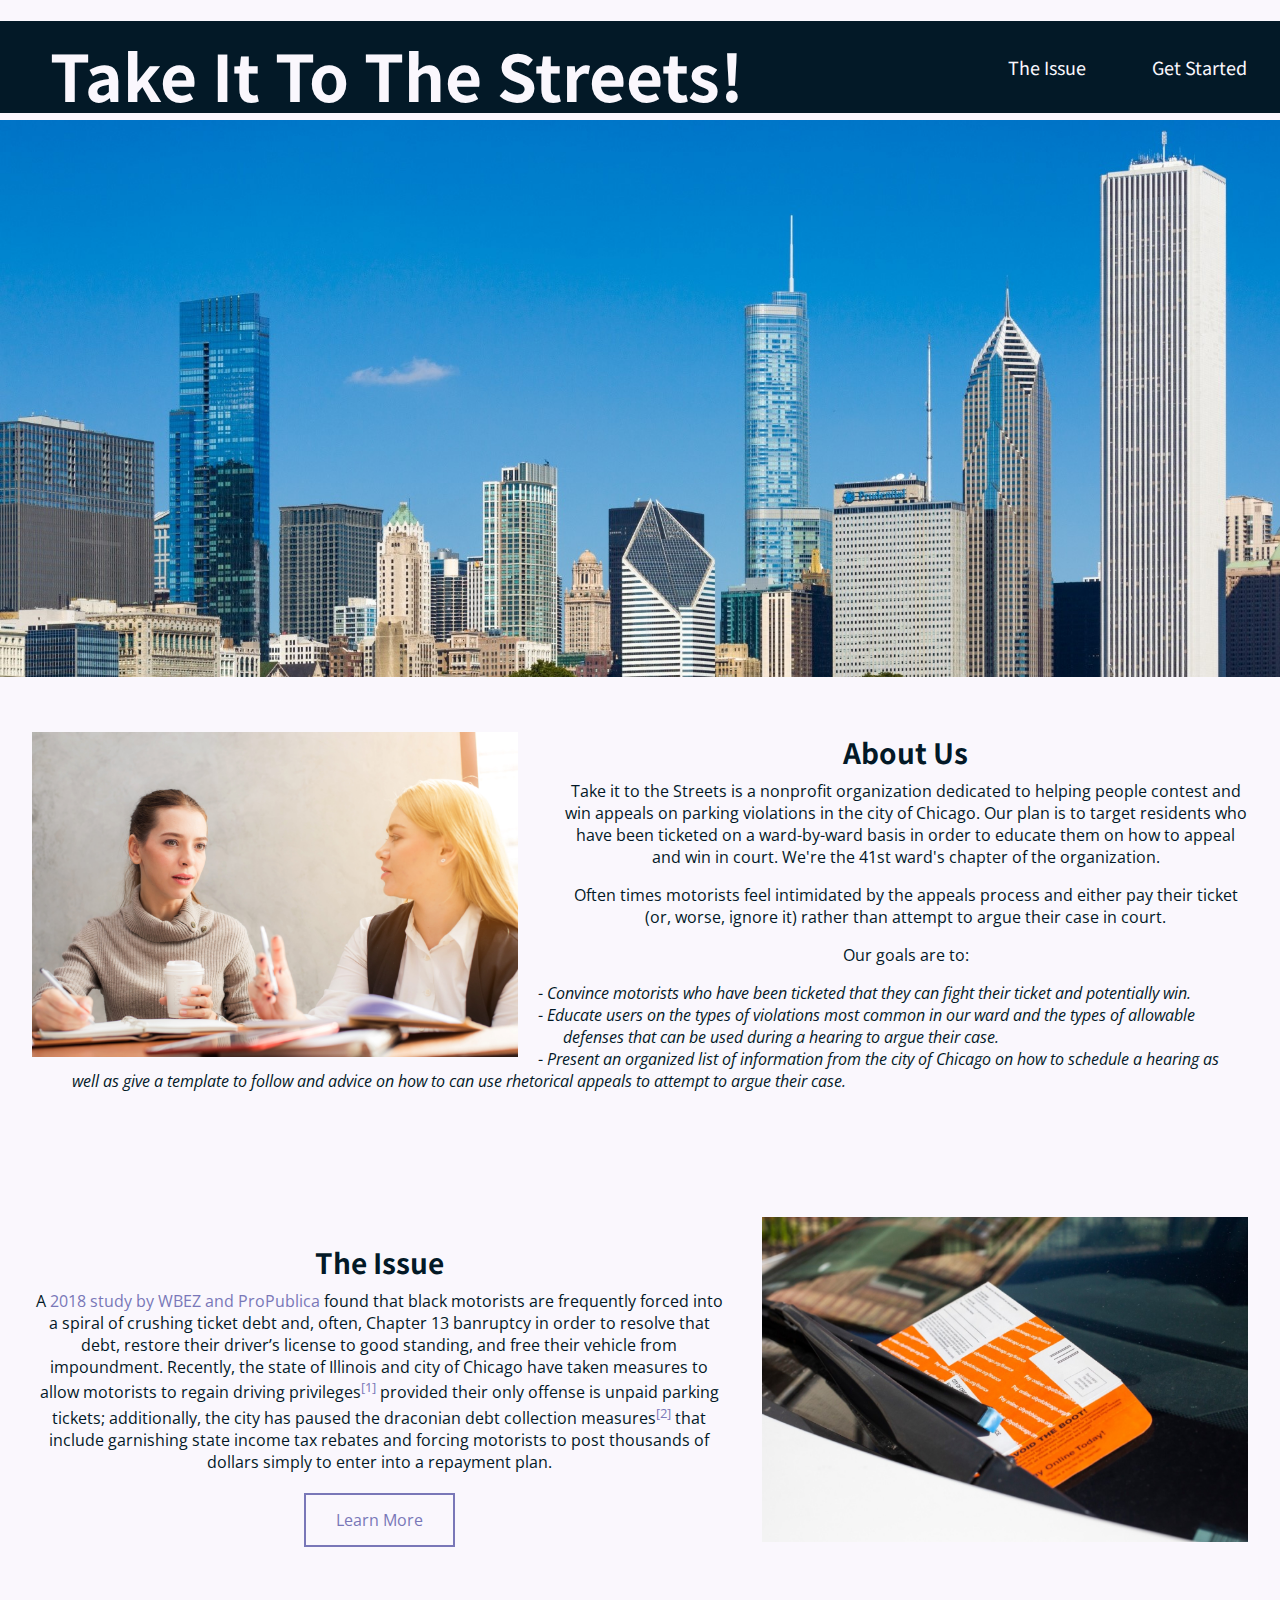
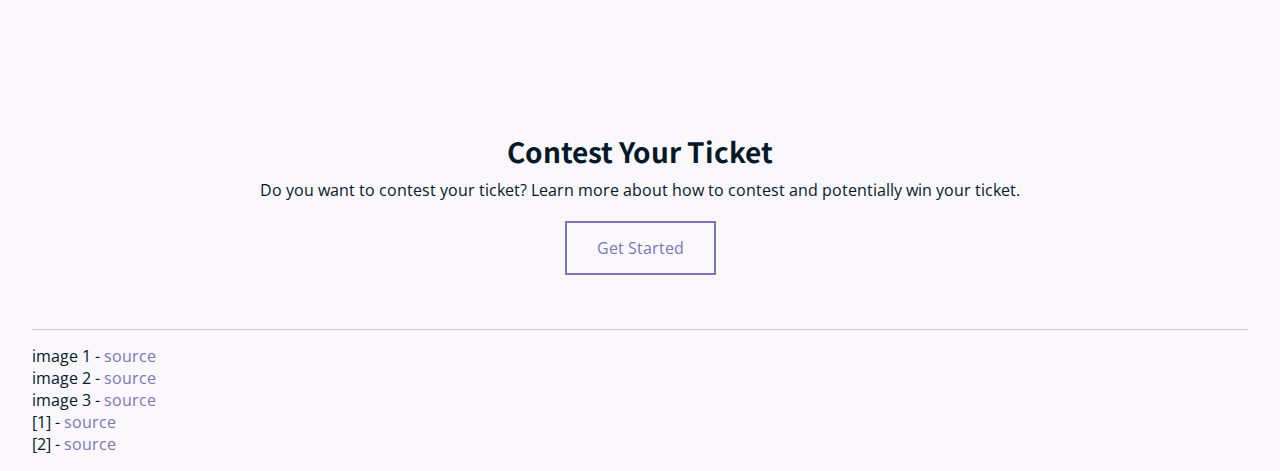
<file: index.html>
<!DOCTYPE html>

<html lang="en">

<head>
    <meta charset = "utf-8">
    <meta name="viewport" content="width=device-width, initial-scale=1">
    <link rel="stylesheet" href="style.css">
    <link rel="preconnect" href="https://fonts.gstatic.com">
    <link href="https://fonts.googleapis.com/css2?family=Noto+Sans+JP:wght@400;700&family=Open+Sans:ital,wght@0,400;0,600;1,400;1,600&display=swap" rel="stylesheet">

    <title>Take It To The Streets!</title>
</head>

<body>

<!-- -- -- NAVIGATION -- -- -->
<header>
    <nav>
        <h1><a class="active" href="./index.html">Take It To The Streets!</a></h1>
        <ul>
            <li><a href="./testify.html">Get Started</a></li>
            <li><a href="./issue.html">The Issue</a></li>
        </ul>
    </nav>
</header>

<img src="./img/skyline.jpg" alt="The skyline of Chicago as seen from Lake Michigan." id="banner"/>

<!-- -- -- PAGE -- -- -->

<div id="page">

    <section id="aboutUs">
        <img src="./img/meeting.jpg" alt="Two women sitting down and holding a meeting with each other." id="aboutImg"/>

        <h2>About Us</h2>
        <p>Take it to the Streets is a nonprofit organization dedicated to helping people contest and win appeals on parking violations in the city of Chicago. 
            Our plan is to target residents who have been ticketed on a ward-by-ward basis in order to educate them on how to appeal and win in court. We're the 41st ward's chapter of the organization.
        </p>
        <p> Often times motorists feel intimidated by the appeals process and either pay their ticket (or, worse, ignore it) rather than attempt to argue their case in court.</p>
        <p>Our goals are to:
            <ul class="dashed">
                <li><i>Convince motorists who have been ticketed that they can fight their ticket and potentially win.</i></li>
                <li><i>Educate users on the types of violations most common in our ward and the types of allowable defenses that can be used during a hearing to argue their case.</i></li>
                <li><i>Present an organized list of information from the city of Chicago on how to schedule a hearing as well as give a template to follow and advice on how to can use rhetorical appeals to attempt to argue their case.</i></li>
            </ul>
        </p>
    </section>

    <section id="issue">
        <img src="./img/ticket.jpg" alt="Two women sitting down and holding a meeting with each other." id="issueImg"/>

        <h2>The Issue</h2>
        <p>A <a href="https://features.propublica.org/driven-into-debt/chicago-ticket-debt-bankruptcy/" target="_blank">2018 study by WBEZ and ProPublica</a> found that black motorists are frequently forced into a spiral of crushing ticket debt and, often, Chapter 13 banruptcy in order to resolve that debt, restore their driver’s license to good standing, and free their vehicle from impoundment.
            Recently, the state of Illinois and city of Chicago have taken measures to allow motorists to regain driving privileges<sup><a href="https://www.propublica.org/article/tens-of-thousands-of-people-lost-drivers-licenses-over-unpaid-parking-tickets-now-theyre-getting-them-back" target="_blank">[1]</a></sup> provided their only offense is unpaid parking tickets; additionally, the city has paused the draconian debt collection measures<sup><a href="https://www.propublica.org/article/chicago-temporary-halt-some-debt-collections-ticketing-covid-19-coronavirus-pandemic" target="_blank">[2]</a></sup> that include garnishing state income tax rebates and forcing motorists to post thousands of dollars simply to enter into a repayment plan.
        </p>

        <a href="./issue.html" class="button">Learn More</a>
    </section>

    <section id="contesting">
        <h2>Contest Your Ticket</h2>
        <p>Do you want to contest your ticket? Learn more about how to contest and potentially win your ticket.</p>

        <a href="testify.html" class="button">Get Started</a>
    </section>

    <!-- -- -- FOOTNOTES -- -- -->
    <section id="footnotes">
        <hr>
        <p>image 1 - <a href="https://www.publicdomainpictures.net/en/view-image.php?image=195381&picture=chicago-skyline" target="_blank">source</a>
        <br>image 2 - <a href="https://www.piqsels.com/en/public-domain-photo-frrmo" target="_blank">source</a>
        <br>image 3 - <a href="https://www.wbez.org/stories/chicago-throws-out-23000-duplicate-tickets-issued-since-1992-to-motorists-who-didnt-have-vehicle-stickers/44fc4d07-94df-49da-8731-be1480e8522c" target="_blank">source</a>
        <br>[1] - <a href="https://www.propublica.org/article/tens-of-thousands-of-people-lost-drivers-licenses-over-unpaid-parking-tickets-now-theyre-getting-them-back" target="_blank">source</a>
        <br>[2] - <a href="https://www.propublica.org/article/chicago-temporary-halt-some-debt-collections-ticketing-covid-19-coronavirus-pandemic" target="_blank">source</a></p>
    </section>
    
</div>

</body>
</html>
</file>
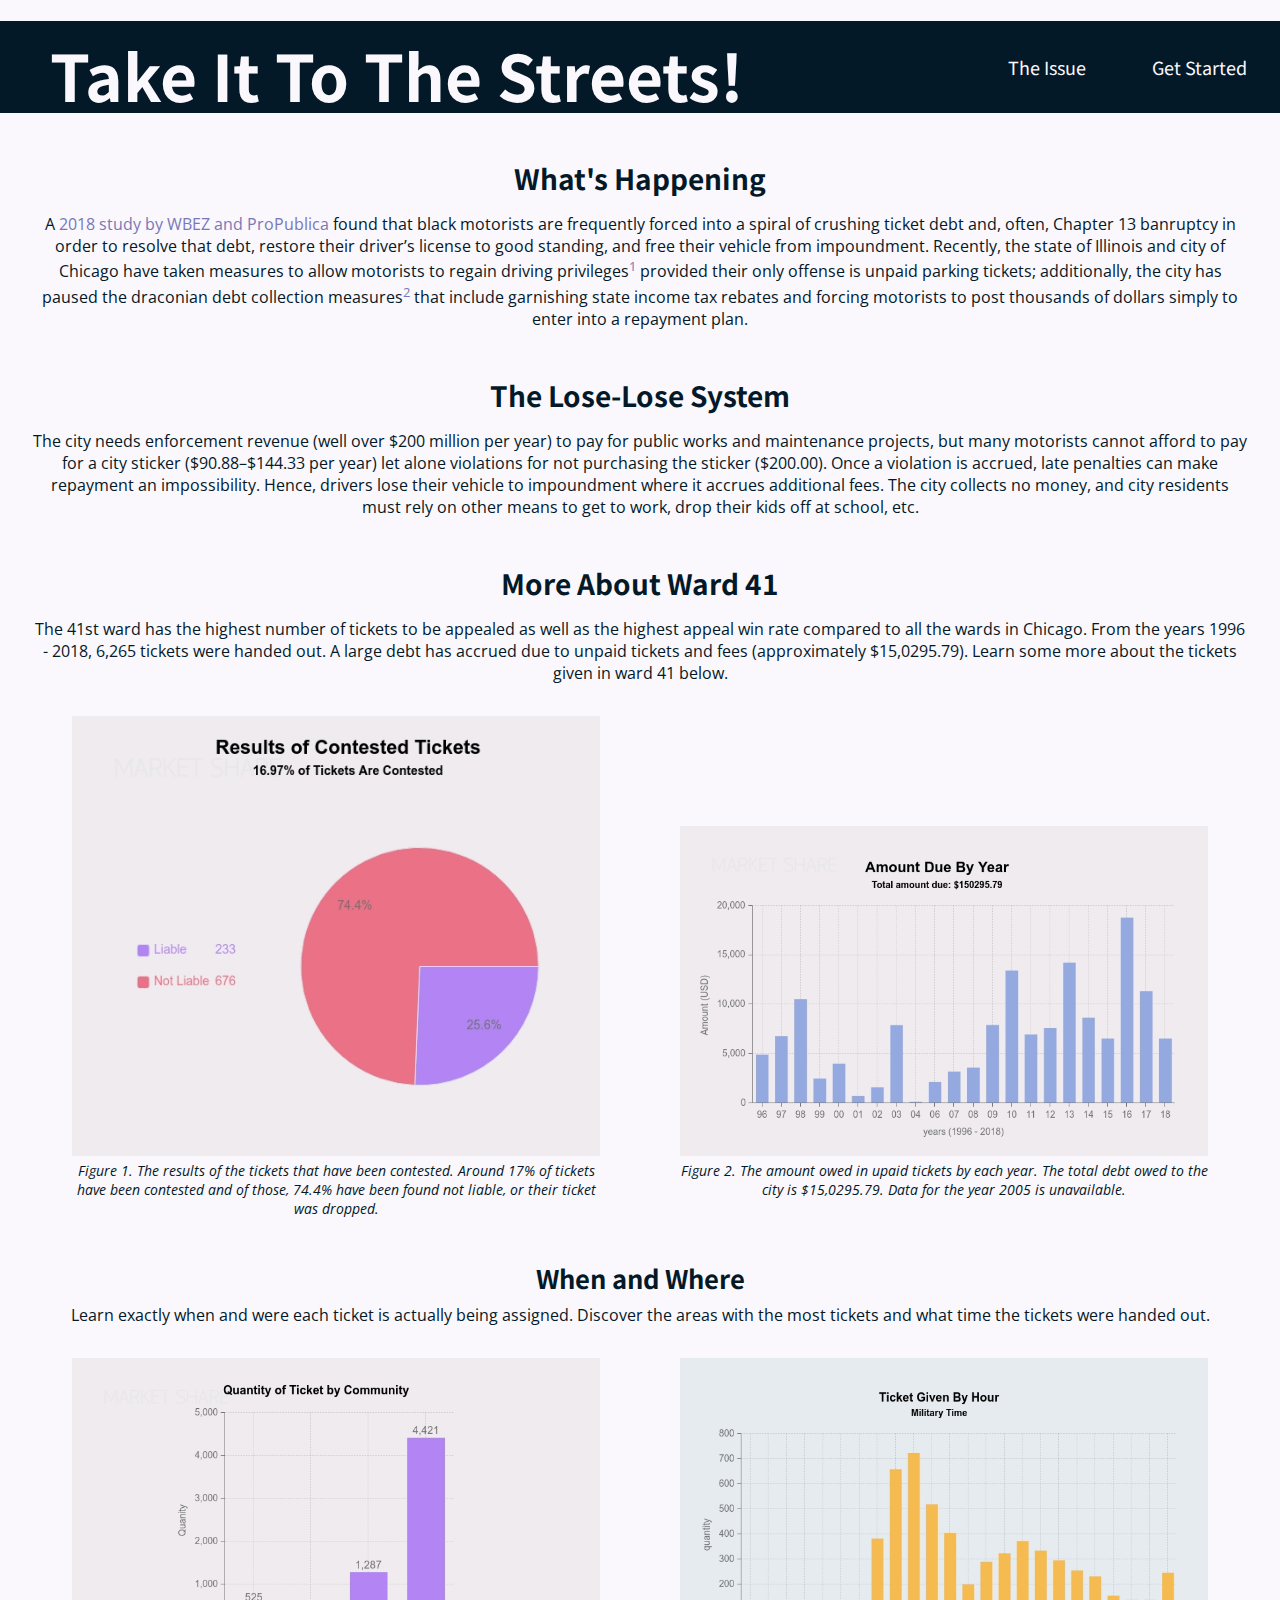
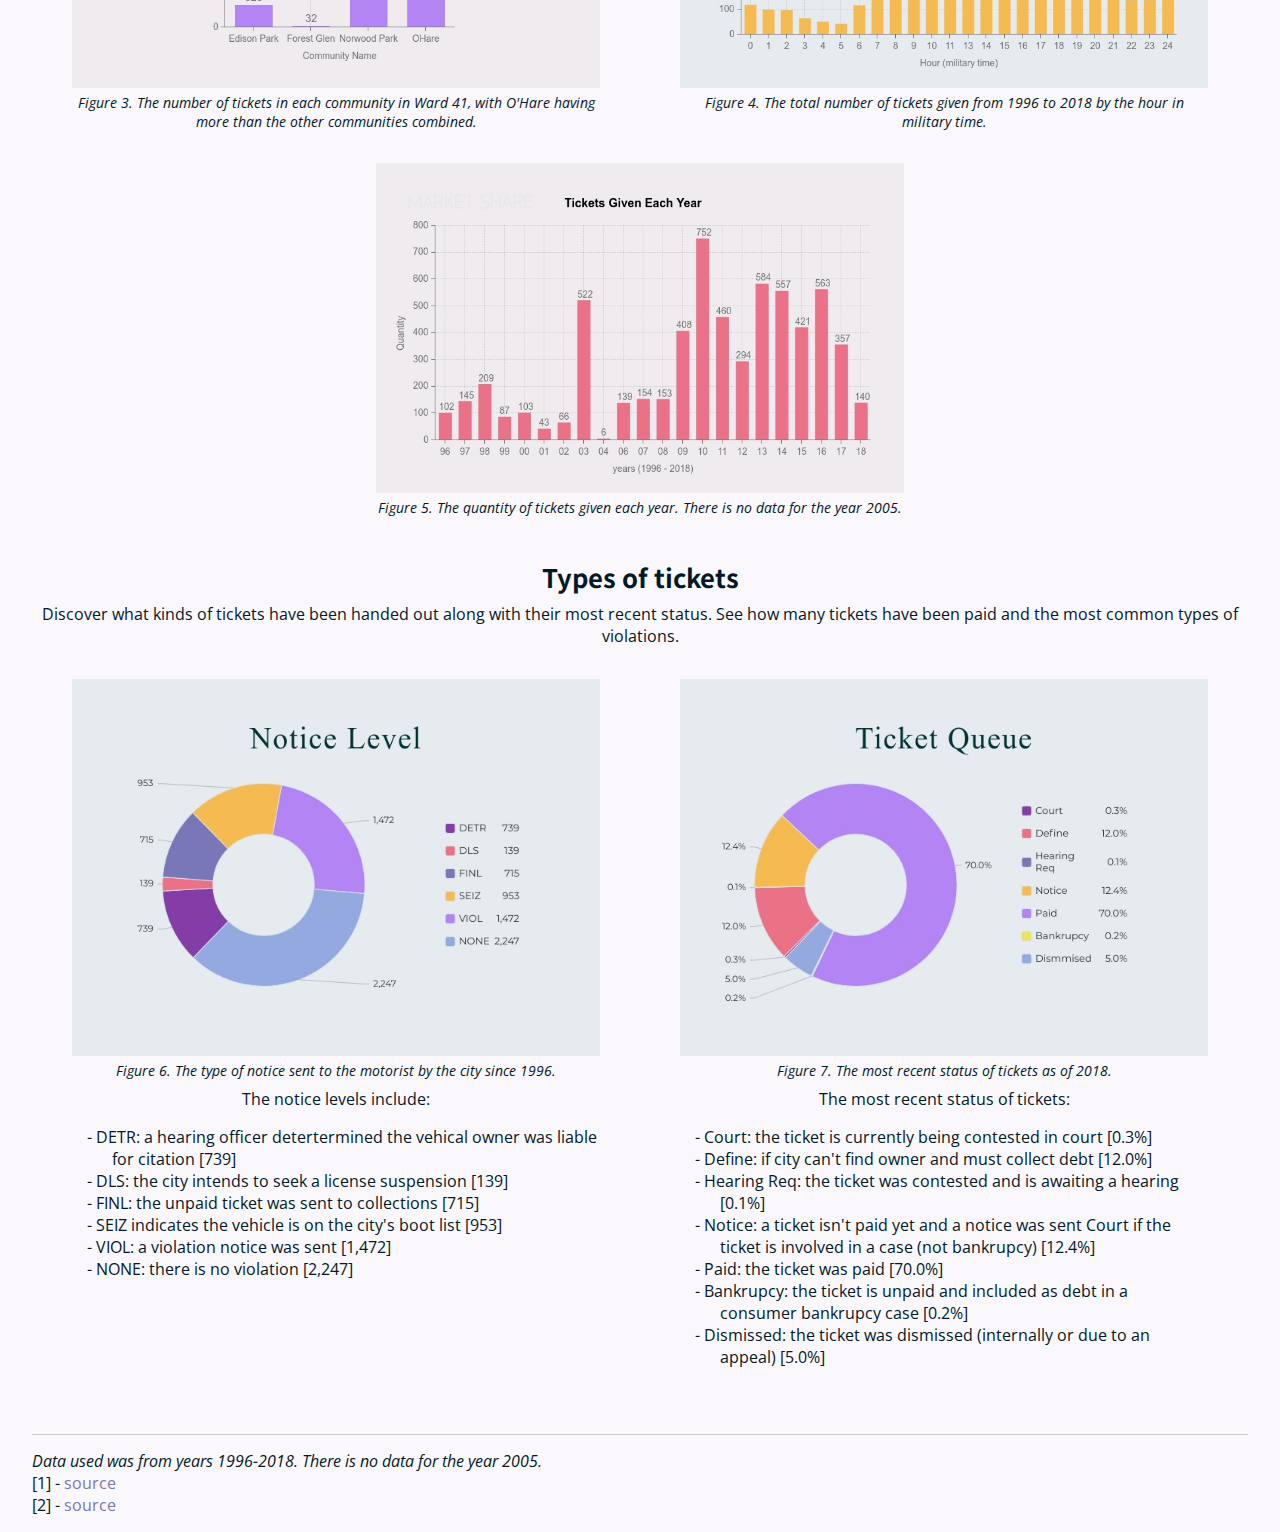
<file: issue.html>
<!DOCTYPE html>

<html lang="en">

<head>
    <meta charset = "utf-8">
    <meta name="viewport" content="width=device-width, initial-scale=1">
    <link rel="stylesheet" href="style.css">
    <link rel="preconnect" href="https://fonts.gstatic.com">
    <link href="https://fonts.googleapis.com/css2?family=Noto+Sans+JP:wght@400;700&family=Open+Sans:ital,wght@0,400;0,600;1,400;1,600&display=swap" rel="stylesheet">

    <title>Take It To The Streets!</title>
</head>

<body>

<!-- -- -- NAVIGATION -- -- -->
<header>
    <nav>
        <h1><a class="active" href="./index.html">Take It To The Streets!</a></h1>
        <ul>
            <li><a href="./testify.html">Get Started</a></li>
            <li><a href="./issue.html">The Issue</a></li>
        </ul>
    </nav>
</header>

<!-- -- -- PAGE -- -- -->

<div id="page">
    <h2 class="spaces">What's Happening</h2>
    <p>A <a href="https://features.propublica.org/driven-into-debt/chicago-ticket-debt-bankruptcy/" target="_blank">2018 study by WBEZ and ProPublica</a> found that black motorists are frequently forced into a spiral of crushing ticket debt and, often, Chapter 13 banruptcy in order to resolve that debt, restore their driver’s license to good standing, and free their vehicle from impoundment.
        Recently, the state of Illinois and city of Chicago have taken measures to allow motorists to regain driving privileges<sup><a href="https://www.propublica.org/article/tens-of-thousands-of-people-lost-drivers-licenses-over-unpaid-parking-tickets-now-theyre-getting-them-back" target="_blank">1</a></sup> provided their only offense is unpaid parking tickets; additionally, the city has paused the draconian debt collection measures<sup><a href="https://www.propublica.org/article/chicago-temporary-halt-some-debt-collections-ticketing-covid-19-coronavirus-pandemic" target="_blank">2</a></sup> that include garnishing state income tax rebates and forcing motorists to post thousands of dollars simply to enter into a repayment plan.
	</p>
	
    <h2 class="spaces">The Lose-Lose System</h2>
    <p>The city needs enforcement revenue (well over $200 million per year) to pay for public works and maintenance projects, but many motorists cannot afford to pay for a city sticker ($90.88–$144.33 per year) let alone violations for not purchasing the sticker ($200.00). Once a violation is accrued, late penalties can make repayment an impossibility. Hence, drivers lose their vehicle
        to impoundment where it accrues additional fees. The city collects no money, and city residents must rely on other means to get to work, drop their kids off at school, etc.</p>

	<h2 class="spaces">More About Ward 41</h2>
	<p>The 41st ward has the highest number of tickets to be appealed as well as the highest appeal win rate compared to all the wards in Chicago. From the years 1996 - 2018, 6,265 tickets were handed out. 
		A large debt has accrued due to unpaid tickets and fees (approximately $15,0295.79). Learn some more about the tickets given in ward 41 below. </p>
	
	<div class="graphs">
		<div class="leftCol">
			<figure>
				<img src="./graphs/results-of-contested-tickets.jpg" alt="A pie chart displaying the amount of tickets that have been contested and found not liable. Data from 2005 is missing. 16.97% of people contest their tickets and 74.4$ of them found their tickets not liable, meaning the violation was dropped." id="fig1"/>
				<figcaption>Figure 1. The results of the tickets that have been contested. Around 17% of tickets have been contested and of those, 74.4% have been found not liable, or their ticket was dropped.</figcaption>
			</figure>
		</div>
		<div class="rightCol">
			<figure>
				<img src="./graphs/amount-due-by-year.jpg" alt="A bar graph showing the amount of money due to the city of Chicago from tickets issued in the 41st ward of Chicago each year from 1996 to 2018. Data from 2005 is missing. 2016 had the highest amount due while 2004 had the least amount due." id="fig2"/>
				<figcaption>Figure 2. The amount owed in upaid tickets by each year. The total debt owed to the city is $15,0295.79. Data for the year 2005 is unavailable.</figcaption>
			</figure>
		</div>
	</div>
	
	<h3>When and Where</h3>
	<p>Learn exactly when and were each ticket is actually being assigned. Discover the areas with the most tickets and what time the tickets were handed out.</p>

	<div class="graphs">
		<div class="leftCol">
			<figure>
				<img src="./graphs/tickets-by-community.jpg" alt="A bar graph depicting how tickets have been given in each community of the 41st ward of Chicago from 1996 to 2018.Data from 2005 is missing. O'Hare has the most tickets with 4,421 and Forest Glen has the least with 32." id="fig3"/>
				<figcaption>Figure 3. The number of tickets in each community in Ward 41, with O'Hare having more than the other communities combined.</figcaption>
			</figure>
		</div>
		<div class="rightCol">
			<figure>
				<img src="./graphs/tickets-givn-by-hour.jpg" alt="A bar graph depicting how many tickets have been given each hour (in military time) in the 41st ward of Chicago from 1996 to 2018. Data from 2005 is missing. Most tickets have been issued at 9:00 while the least tickets are given at 5:00." id="fig4"/>
				<figcaption>Figure 4. The total number of tickets given from 1996 to 2018 by the hour in military time.</figcaption>
			</figure>
		</div>
	</div>

	<div class="graphs" id="yearGraph">
		<figure>
			<img src="./graphs/tickets-given-by-year.jpg" alt="A bar graph depicting how many tickets have been given each year in the 41st ward of Chicago from 1996 to 2018. Data from 2005 is missing. 2010 has the most tickets with 752 and 2004 has the least with 6." id="fig5"/>
			<figcaption>Figure 5. The quantity of tickets given each year. There is no data for the year 2005.</figcaption>
		</figure>
	</div>
		
	<h3>Types of tickets</h3>
	<p>Discover what kinds of tickets have been handed out along with their most recent status. See how many tickets have been paid and the most common types of violations.</p>
	
	<div class="graphs">
		<div class="leftCol">
			<figure>
				<img src="./graphs/notice-level.jpg" alt="A pie chart showing the notice level of tickets in the city of Chicago since 1996. DETR: 739; DLS: 139; FINL: 715; SEIZ: 953; VIOL: 1,472; NONE: 2,247" id="fig6"/>
				<figcaption>Figure 6. The type of notice sent to the motorist by the city since 1996.</figcaption>
				<p>The notice levels include:
					<ul class="dashed">
						<li>DETR: a hearing officer detertermined the vehical owner was liable for citation [739]</li>
						<li>DLS: the city intends to seek a license suspension [139]</li>
						<li>FINL: the unpaid ticket was sent to collections [715]</li>
						<li>SEIZ indicates the vehicle is on the city's boot list [953]</li>
						<li>VIOL: a violation notice was sent [1,472]</li>
						<li>NONE: there is no violation [2,247]</li>
					</ul>
				</p>	
			</figure>
		</div>
		<div class="rightCol">
			<figure>
				<img src="./graphs/ticketqueue.jpg" alt="A pie chart showing the most recent status of tickets in the 41st ward of Chicago as of 2018. Court: 0.3%; Define: 12%; Hearing Req: 0.1%; Notice: 12.4%; Paid: 70%; Bankrupcy: 0.2%; Dismissed: 5%" id="fig7"/>
				<figcaption>Figure 7. The most recent status of tickets as of 2018.</figcaption>
				<p>The most recent status of tickets:<br>
					<ul class="dashed">
						<li>Court: the ticket is currently being contested in court [0.3%]</li>
						<li>Define: if city can't find owner and must collect debt [12.0%]</li>
						<li>Hearing Req: the ticket was contested and is awaiting a hearing [0.1%]</li>
						<li>Notice: a ticket isn't paid yet and a notice was sent Court if the ticket is involved in a case (not bankrupcy) [12.4%]</li>
						<li>Paid: the ticket was paid [70.0%]</li>
						<li>Bankrupcy: the ticket is unpaid and included as debt in a consumer bankrupcy case [0.2%]</li>
						<li>Dismissed:  the ticket was dismissed (internally or due to an appeal) [5.0%]</li>
					</ul>
				</p>
			</figure>
		</div>
	</div>

	<!-- -- -- FOOTNOTES -- -- -->
	
	<section id="footnotes">
		<hr>
		<p><i>Data used was from years 1996-2018. There is no data for the year 2005.</i>
		<br>[1] - <a href="https://www.propublica.org/article/tens-of-thousands-of-people-lost-drivers-licenses-over-unpaid-parking-tickets-now-theyre-getting-them-back" target="_blank">source</a>
        <br>[2] - <a href="https://www.propublica.org/article/chicago-temporary-halt-some-debt-collections-ticketing-covid-19-coronavirus-pandemic" target="_blank">source</a></p>
	</section>
</div>

</body>
</html>
</file>
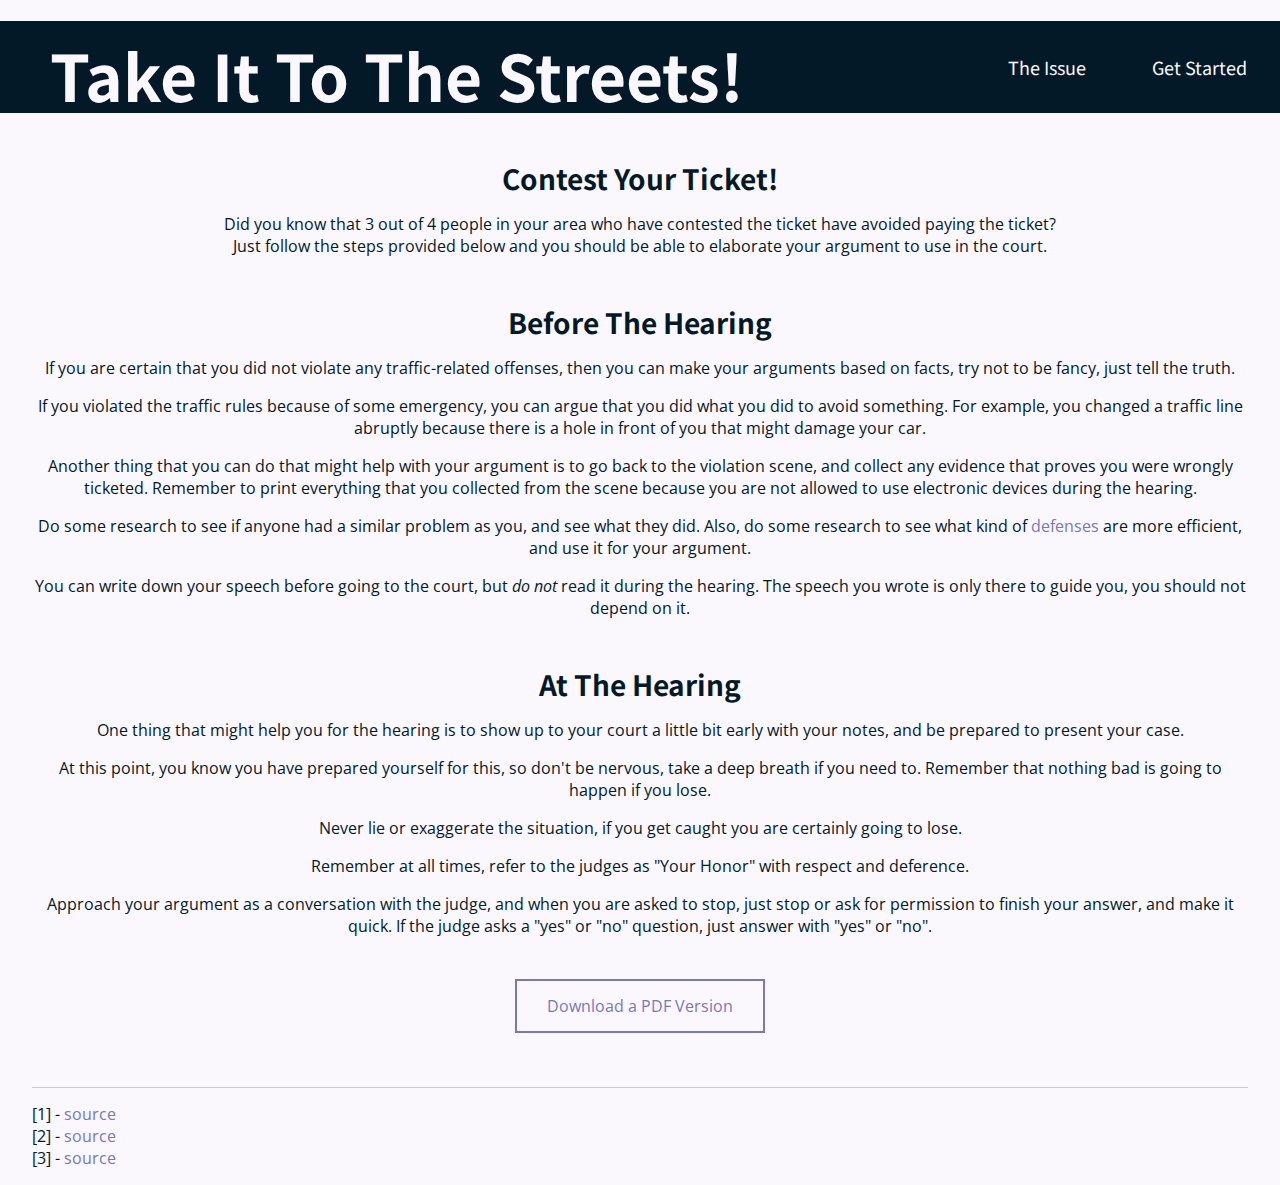
<file: testify.html>
<!DOCTYPE html>

<html lang="en">

<head>
    <meta charset = "utf-8">
    <meta name="viewport" content="width=device-width, initial-scale=1">
    <link rel="stylesheet" href="style.css">
    <link rel="preconnect" href="https://fonts.gstatic.com">
    <link href="https://fonts.googleapis.com/css2?family=Noto+Sans+JP:wght@400;700&family=Open+Sans:ital,wght@0,400;0,600;1,400;1,600&display=swap" rel="stylesheet">

    <title>Take It To The Streets!</title>
</head>

<body>

<!-- -- -- NAVIGATION -- -- -->
<header>
    <nav>
        <h1><a class="active" href="./index.html">Take It To The Streets!</a></h1>
        <ul>
            <li><a href="./testify.html">Get Started</a></li>
            <li><a href="./issue.html">The Issue</a></li>
        </ul>
    </nav>
</header>

<div id="page">
    <h2 class="spaces">Contest Your Ticket!</h2>
    <p>Did you know that 3 out of 4 people in your area who have contested the ticket have avoided paying the ticket?<br>Just follow the steps provided below and you should be able to elaborate your argument to use in the court.</p>

    <h2 class="spaces">Before The Hearing</h2>
    <p>If you are certain that you did not violate any traffic-related offenses, then you can make your arguments based on facts, try not to be fancy, just tell the truth.</p>
    <p>If you violated the traffic rules because of some emergency, you can argue that you did what you did to avoid something. For example, you changed a traffic line abruptly because there is a hole in front of you that might damage your car.</p>
    <p>Another thing that you can do that might help with your argument is to go back to the violation scene, and collect any evidence that proves you were wrongly ticketed. Remember to print everything that you collected from the scene because you are not allowed to use electronic devices during the hearing.</p>
    <p>Do some research to see if anyone had a similar problem as you, and see what they did. Also, do some research to see what kind of <a href="https://www.chicago.gov/city/en/depts/fin/supp_info/revenue/challenging_tickets/contesting_in_person.html" target="_blank">defenses</a> are more efficient, and use it for your argument.</p>
    <p>You can write down your speech before going to the court, but <i>do not</i> read it during the hearing. The speech you wrote is only there to guide you, you should not depend on it.</p>

    <h2 class="spaces">At The Hearing</h2>
    <p>One thing that might help you for the hearing is to show up to your court a little bit early with your notes, and be prepared to present your case.</p>
    <p>At this point, you know you have prepared yourself for this, so don't be nervous, take a deep breath if you need to. Remember that nothing bad is going to happen if you lose.</p>
    <p>Never lie or exaggerate the situation, if you get caught you are certainly going to lose.</p>
    <p>Remember at all times, refer to the judges as "Your Honor" with respect and deference.</p>
    <p>Approach your argument as a conversation with the judge, and when you are asked to stop, just stop or ask for permission to finish your answer, and make it quick. If the judge asks a "yes" or "no" question, just answer with "yes" or "no".</p>
    
    <br><a href="./template.pdf" target="_blank" class="button">Download a PDF Version</a>

    <!-- -- -- FOOTNOTES -- -- -->
	
	<section id="footnotes">
		<hr>
		<p>[1] - <a href="https://www.findlaw.com/traffic/traffic-tickets/fight-a-speeding-ticket-is-speeding-always-speeding.html" target="_blank">source</a>
		<br>[2] - <a href="https://law.duke.edu/life/mootcourt/tips/" target="_blank">source</a>
        <br>[3] - <a href="https://www.chicago.gov/city/en/depts/fin/supp_info/revenue/challenging_tickets/contesting_in_person.html" target="_blank">source</a></p>
	</section>
</div>

</body>
</html>
</file>
<file: style.css>
/*
colors
white: #faf7fd
black: #031927
max yellow red: #f5bb50
max blue purple: #94a9e2
violet blue crayola: #7977b8
lavender floral: #b384f4
royal purple: #843da7
candy pink: #e47585
*/

body {
  background-color: #faf7fd;
  color: #031927;
  margin-left: auto;
  margin-right: auto;
  font-family: "Open Sans";
  font-weight: 400;
  text-align: center;
}

p {
  margin-top: 8px;
  margin-bottom: 16px;
  font-size: 16px;
}

a {
  color: #7977b8;
  text-decoration: none;
}

a:hover {
  color: #94a9e2;
}

hr {
  display: block;
  height: 1px;
  border: 0;
  border-top: 1px solid #ccc;
  margin: 1em 0;
  padding: 0;
}

ul {
  text-align: left;
  margin: 0px;
}

ul.dashed {
  list-style-type: none;
}

ul.dashed > li {
  text-indent: -25px;
}

ul.dashed > li:before {
  content: "- ";
  text-indent: -5px;
}

/* * * NAVIGATION * * */

nav {
  background-color: #031927;
  width: 100%;
  top: 0;
}

nav ul {
  list-style: none;
  overflow: hidden;
}

nav ul li {
  float: right;
}

nav li a {
  display: block;
  color: #faf7fd;
  text-decoration: none;
  text-align: center;
  font-family: "Noto Sans JP";
  font-weight: 400;
  font-size: 18px;
  margin: 18px;
  padding: 15px;
}

/* * * HEADERS * * */

h1 a {
  font-family: "Noto Sans JP";
  font-weight: 700;
  color: #faf7fd;
  float: left;
  font-size: 2em;
  text-decoration: none;
  position: relative;
  margin-top: 7px;
  margin-left: 50px;
}

h1 a:hover {
  color: #faf7fd;
}

h2 {
  font-family: "Noto Sans JP";
  font-weight: 700;
  color: #031927;
  font-size: 1.75em;
  margin-bottom: 8px;
  margin-top: 25px;
}

h2.spaces {
  margin-top: 45px;
  margin-bottom: 15px;
}

h3 {
  font-family: "Noto Sans JP";
  font-weight: 700;
  font-size: 1.6em;
  margin-bottom: 8px;
  margin-top: 25px;
}

/* * * PAGE * * */

#page {
  width: 95%;
  margin-left: auto;
  margin-right: auto;
}

#footnotes {
  margin-top: 50px;
  font-size: 14px;
  position: relative;
  text-align: left;
}

/* * * INDEX * * */

#aboutUs {
  margin-top: 50px;
}

#issue {
  margin-top: 100px;
  margin-bottom: 180px;
  padding-top: 25px;
}

#contesting {
  margin-top: 180px;
}

/* * * INDEX IMG * * */
#banner {
  width: 100%;
}

#aboutImg {
  width: 40%;
  float: left;
  margin-right: 45px;
}

#issueImg {
  width: 40%;
  float: right;
  margin-left: 35px;
}

/* * * BUTTONS * * */

.button {
  background-color: #faf7fd; /* Green */
  border: 2px solid #7977b8;
  padding: 14px 30px;
  text-align: center;
  display: inline-block;
  font-size: 16px;
  margin: 4px 2px;
  transition-duration: 0.4s;
}

.button:hover {
  background-color: #7977b8;
  color: #faf7fd;
}

/* * * FIGURE * * */
.graphs {
  display: flex;
  justify-content: space-around;
  align-items: baseline;
}

.leftCol {
  width: 50%;
}

.rightCol {
  width: 50%;
}

#yearGraph {
  max-width: 50%;
  margin-left: auto;
  margin-right: auto;
}

figure img {
  max-width: 100%;
}

figcaption {
  font-size: 14px;
  font-style: italic;
}
</file>
